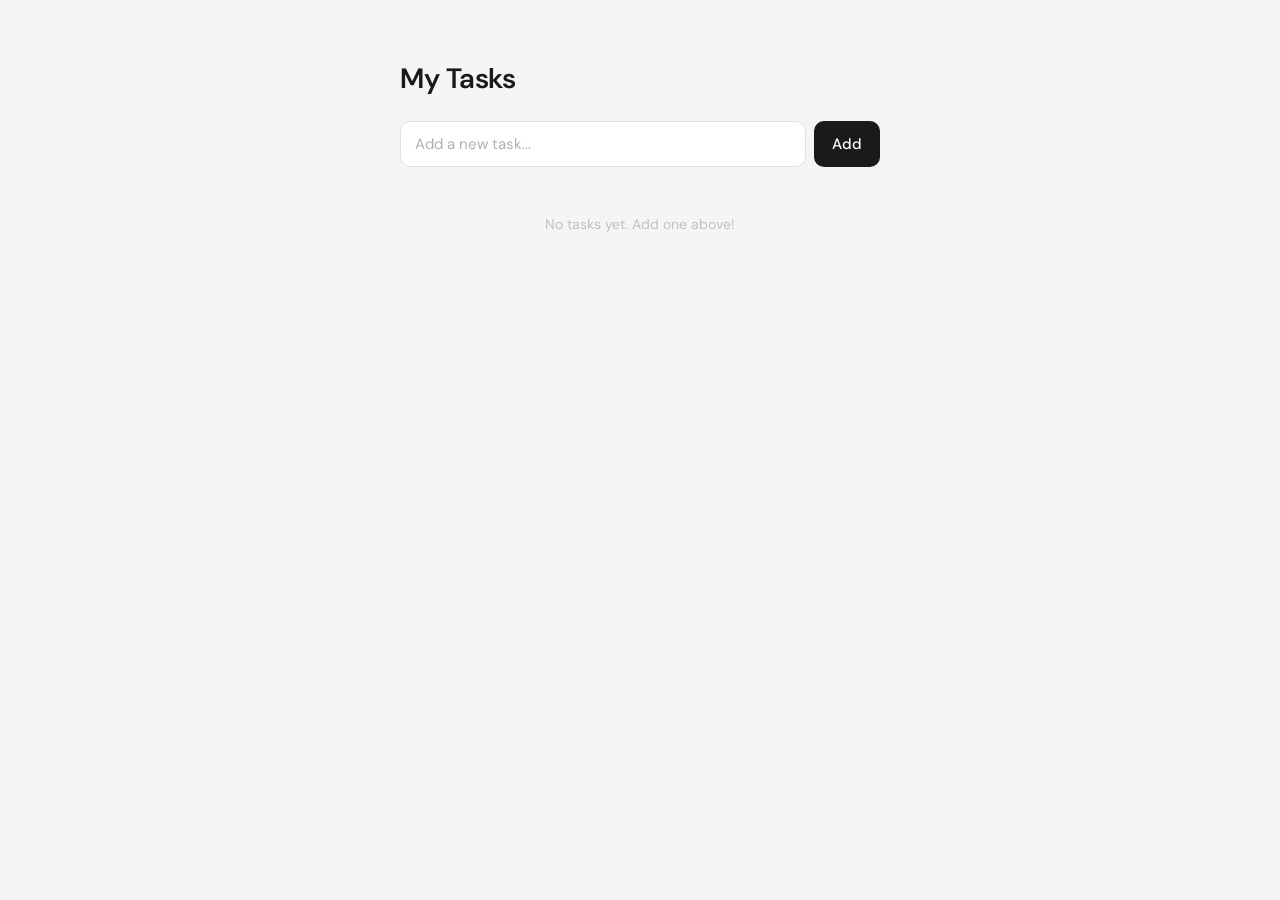
<file: index.html>
<!DOCTYPE html>
<html lang="en">
<head>
  <meta charset="UTF-8">
  <meta name="viewport" content="width=device-width, initial-scale=1.0">
  <link href="https://fonts.googleapis.com/css2?family=DM+Sans:wght@400;500;600&display=swap" rel="stylesheet">
  <link rel="stylesheet" href="style.css">
  <title>My Tasks</title>
</head>
<body>

  <div class="container">
    <h1>My Tasks</h1>
 
    <div class="input-row">
      <input type="text" id="task-input" placeholder="Add a new task...">
      <button id="add-btn">Add</button>
    </div>
 
    <ul id="task-list">
      <li class="empty-state">No tasks yet. Add one above!</li>
    </ul>

  </div>
 
  <script src="app.js"></script>

</body>
</html>
</file>
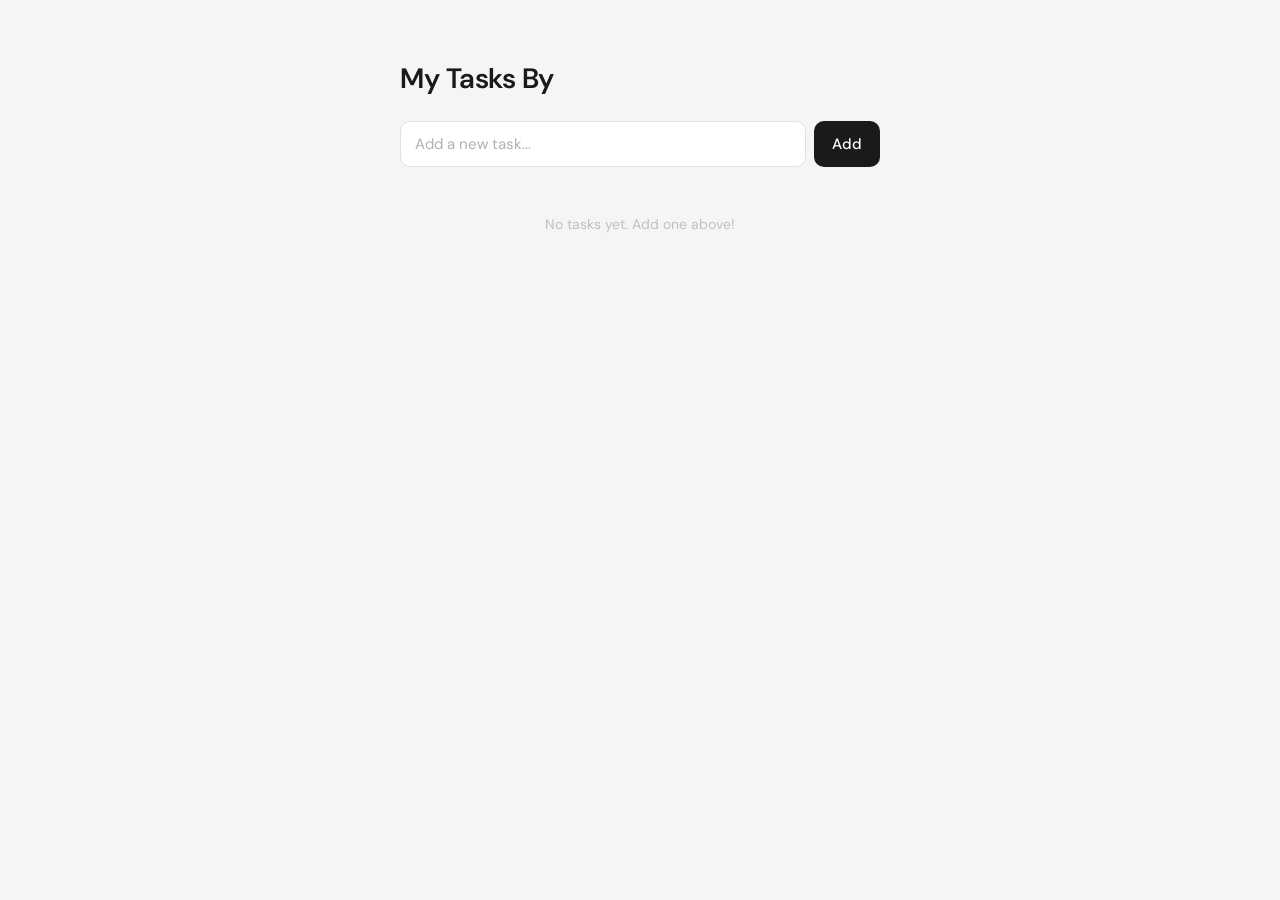
<file: MyTask.html>
<!DOCTYPE html>
<html lang="en">
<head>
  <meta charset="UTF-8">
  <meta name="viewport" content="width=device-width, initial-scale=1.0">
  <link href="https://fonts.googleapis.com/css2?family=DM+Sans:wght@400;500;600&display=swap" rel="stylesheet">
  <link rel="stylesheet" href="style.css">
  <title>My Tasks</title>
</head>
<body>

  <div class="container">
    <h1>My Tasks By</h1>
 
    <div class="input-row">
      <input type="text" id="task-input" placeholder="Add a new task...">
      <button id="add-btn">Add</button>
    </div>
 
    <ul id="task-list">
      <li class="empty-state">No tasks yet. Add one above!</li>
    </ul>

  </div>
 
  <script src="app.js"></script>

</body>
</html>
</file>
<file: style.css>
* {
      margin: 0;
      padding: 0;
      box-sizing: border-box;
    }
 
    body {
      display: flex;
      justify-content: center;
      align-items: flex-start;
      min-height: 100vh;
      padding: 60px 16px;
      background: #f5f5f4;
      font-family: 'DM Sans', sans-serif;
    }
 
    .container {
      display: flex;
      flex-direction: column;
      gap: 24px;
      width: 100%;
      max-width: 480px;
    }
 
    h1 {
      font-size: 28px;
      font-weight: 600;
      color: #1a1a1a;
      letter-spacing: -0.5px;
    }
 
    .input-row {
      display: flex;
      gap: 8px;
    }
 
    input[type="text"] {
      flex: 1;
      padding: 12px 14px;
      border: 1.5px solid #e0e0e0;
      border-radius: 10px;
      font-family: 'DM Sans', sans-serif;
      font-size: 15px;
      color: #1a1a1a;
      background: #fff;
      outline: none;
      transition: border-color 0.2s;
    }
 
    input[type="text"]:focus {
      border-color: #a3a3a3;
    }
 
    input[type="text"]::placeholder {
      color: #b0b0b0;
    }
 
    button#add-btn {
      padding: 12px 18px;
      background: #1a1a1a;
      color: #fff;
      border: none;
      border-radius: 10px;
      font-family: 'DM Sans', sans-serif;
      font-size: 15px;
      font-weight: 500;
      cursor: pointer;
      transition: background 0.2s;
      white-space: nowrap;
    }
 
    button#add-btn:hover {
      background: #333;
    }
 
    ul#task-list {
      display: flex;
      flex-direction: column;
      gap: 8px;
      list-style: none;
    }
 
    .task-item {
      display: flex;
      align-items: center;
      gap: 12px;
      padding: 14px 16px;
      background: #fff;
      border-radius: 12px;
      border: 1.5px solid #ebebeb;
    }
 
    .task-item input[type="checkbox"] {
      appearance: none;
      width: 20px;
      height: 20px;
      min-width: 20px;
      border: 1.5px solid #d0d0d0;
      border-radius: 6px;
      cursor: pointer;
      position: relative;
      transition: background 0.15s, border-color 0.15s;
    }
 
    .task-item input[type="checkbox"]:checked {
      background: #1a1a1a;
      border-color: #1a1a1a;
    }
 
    .task-item input[type="checkbox"]:checked::after {
      content: '';
      position: absolute;
      left: 5px;
      top: 2px;
      width: 6px;
      height: 10px;
      border: 2px solid #fff;
      border-top: none;
      border-left: none;
      transform: rotate(45deg);
    }
 
    .task-text {
      flex: 1;
      font-size: 15px;
      color: #1a1a1a;
      transition: color 0.2s;
    }
 
    .task-item.done .task-text {
      color: #b0b0b0;
      text-decoration: line-through;
    }
 
    .delete-btn {
      background: none;
      border: none;
      cursor: pointer;
      color: #d0d0d0;
      font-size: 18px;
      line-height: 1;
      padding: 2px 4px;
      border-radius: 6px;
      transition: color 0.15s;
    }
 
    .delete-btn:hover {
      color: #e05555;
    }
 
    .empty-state {
      text-align: center;
      color: #c0c0c0;
      font-size: 14px;
      padding: 24px 0;
    }
</file>
